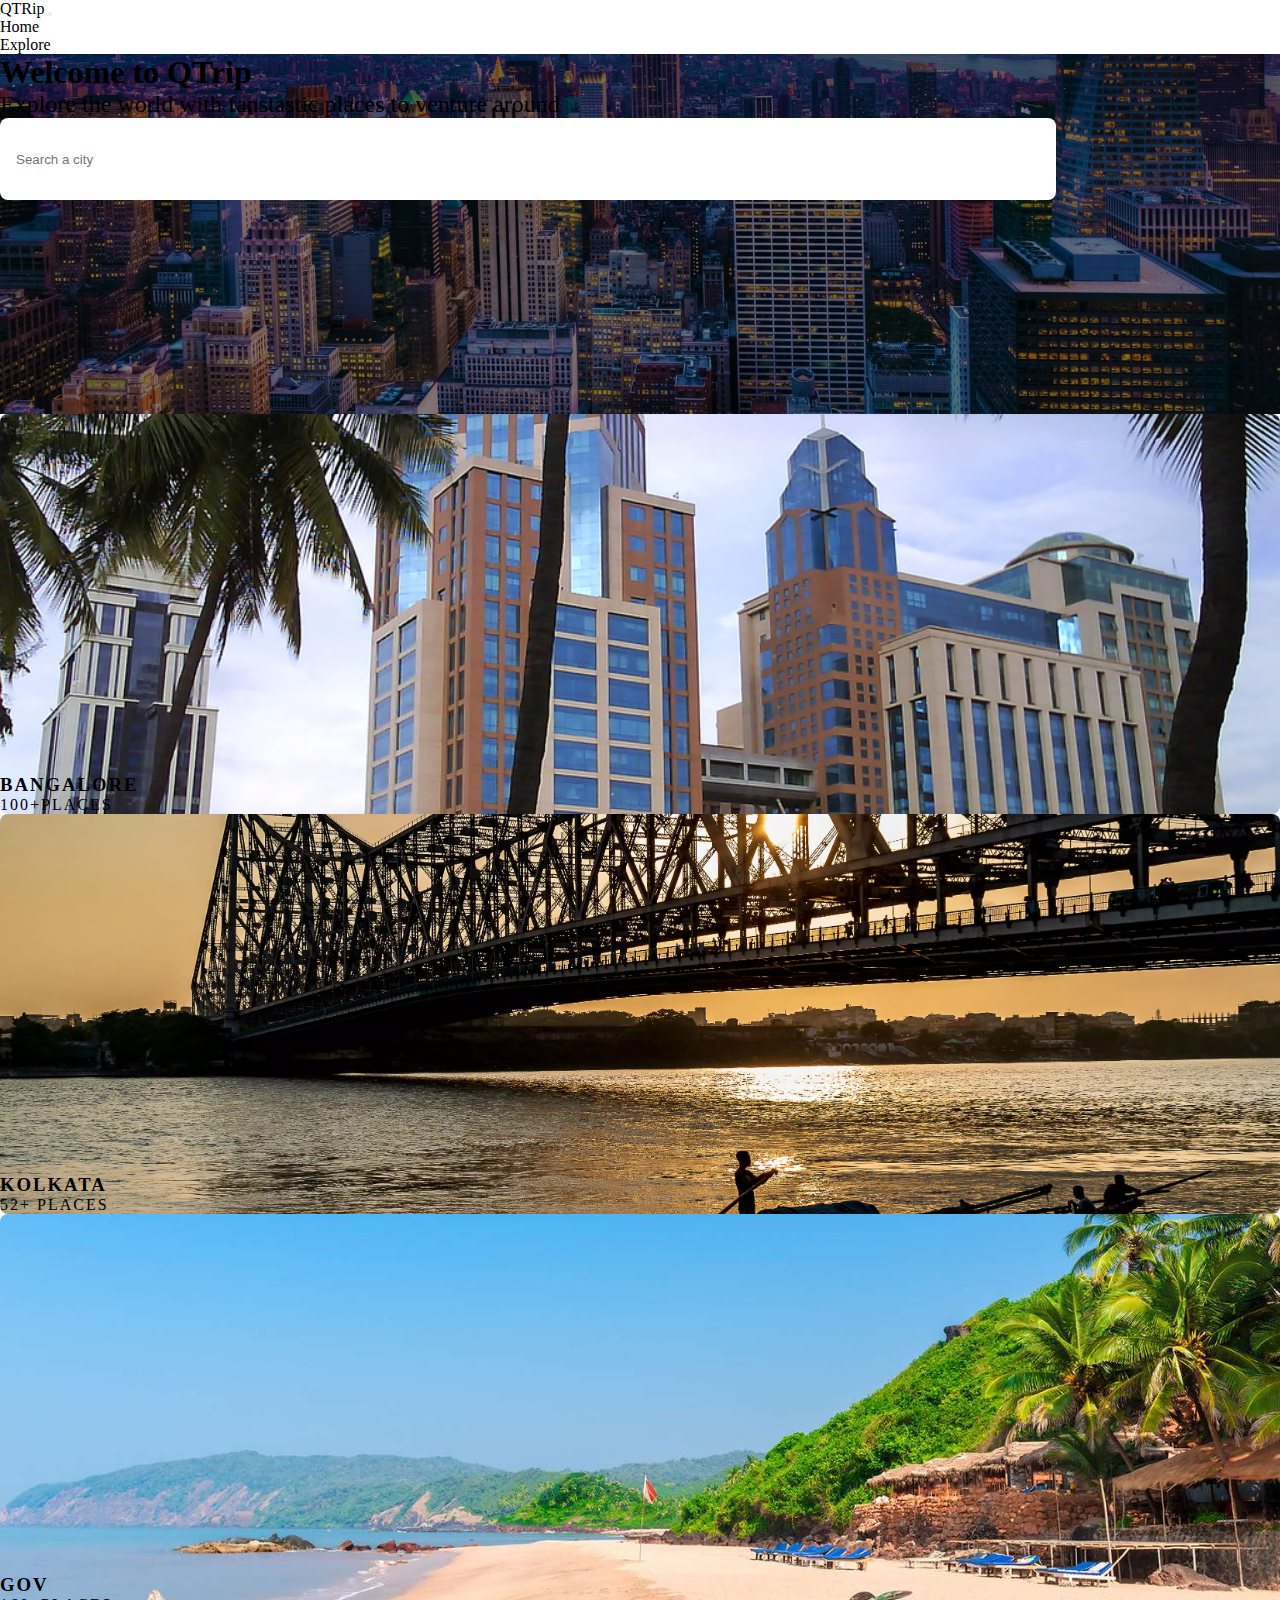
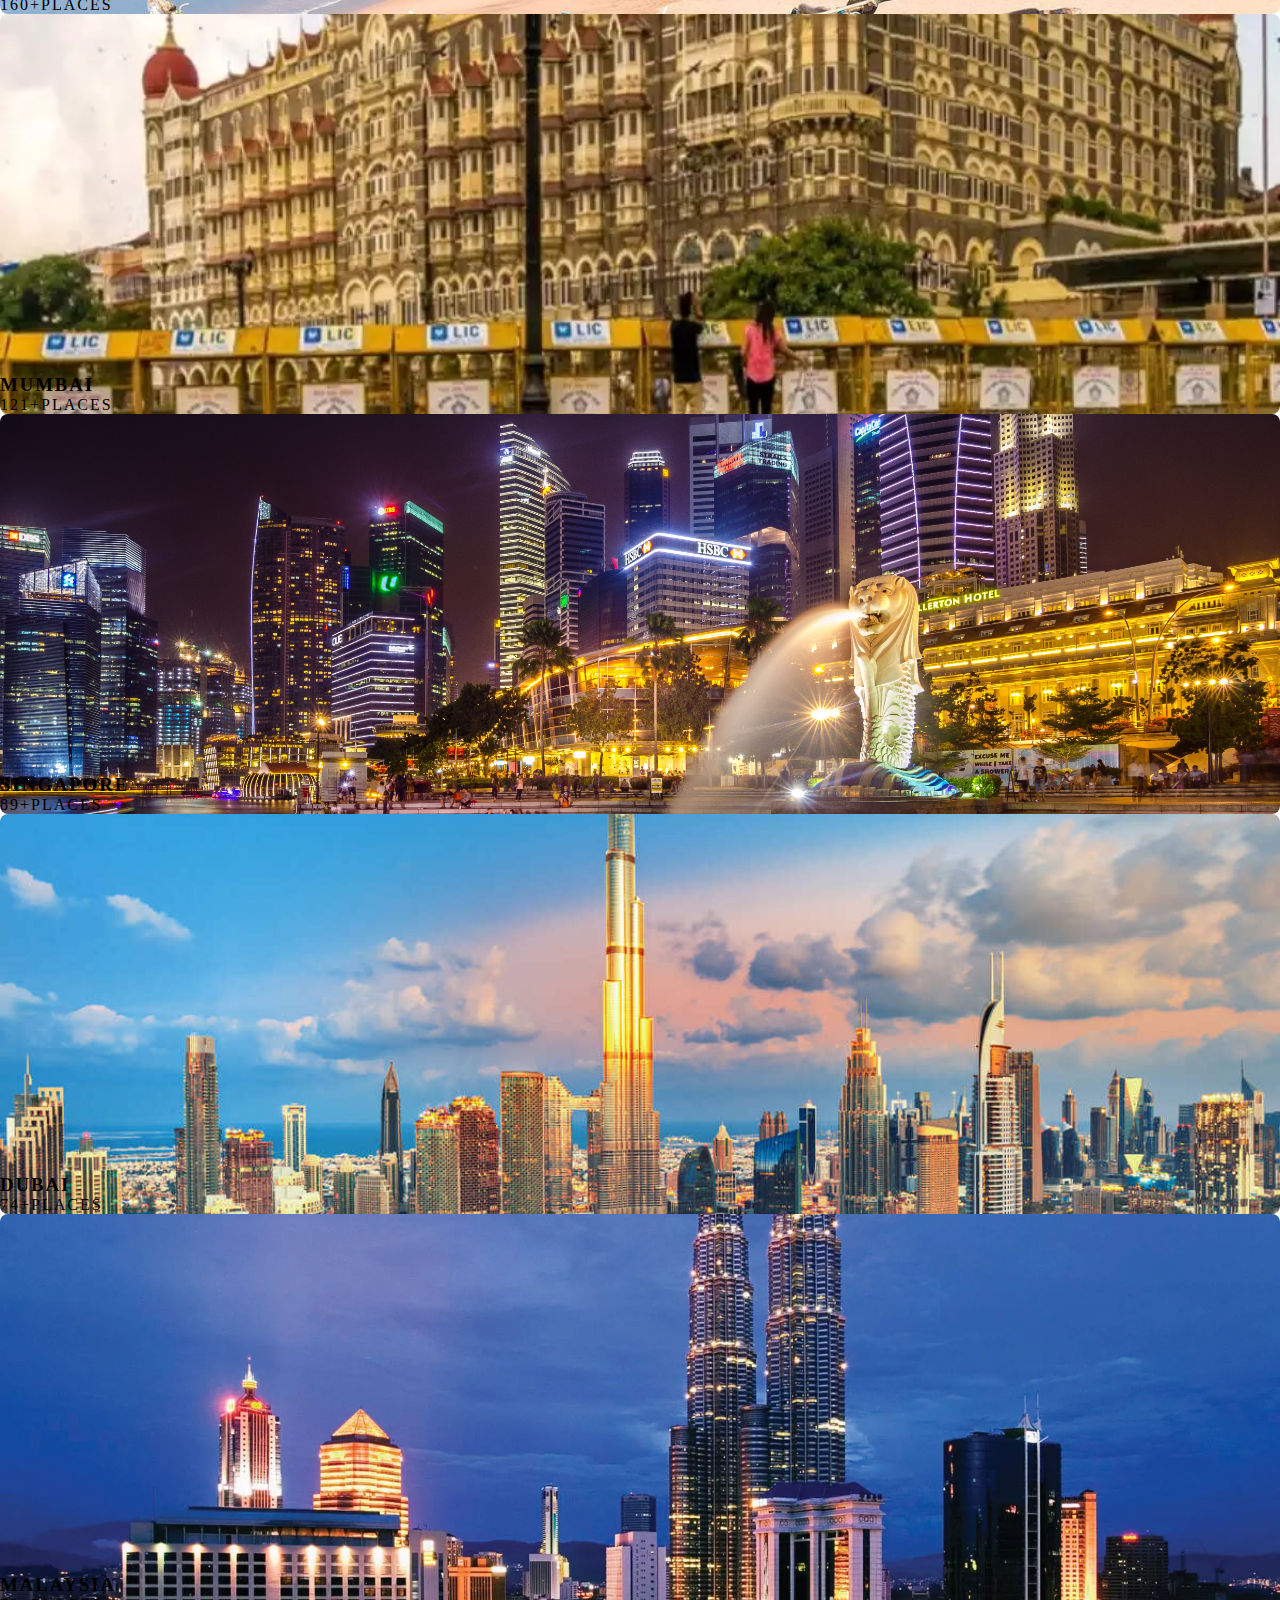
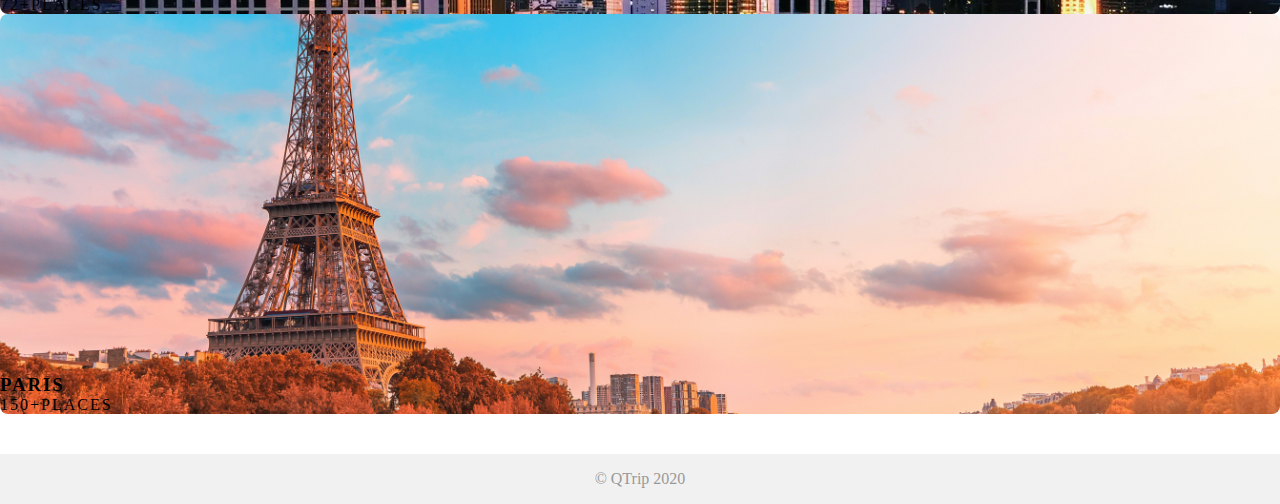
<file: index.html>
<!DOCTYPE html>
<html lang="en">

<head>
  <meta charset="UTF-8" />
  <meta name="viewport" content="width=device-width, initial-scale=1.0" />
  <title>QTrip</title>
  <link rel="stylesheet" href="css/styles.css" />

  <!-- TODO: MODULE_LAYOUT -->
  <!-- 1. Create a <link> to the first stylesheet needed for Bootstrap -->
  <link href="https://cdn.jsdelivr.net/npm/bootstrap@5.3.1/dist/css/bootstrap.min.css" rel="stylesheet" integrity="sha384-4bw+/aepP/YC94hEpVNVgiZdgIC5+VKNBQNGCHeKRQN+PtmoHDEXuppvnDJzQIu9" crossorigin="anonymous">
  
</head>

<body>

  <!-- TODO: MODULE_LAYOUT -->
  <!-- 1. Use appropriate css classes on nav element. -->
  <!-- 2. Add child elements as required. -->
  <!-- this is my changes here -->

   <nav class="navbar navbar-expand-lg bg-dark-subtle">
    <div class="container-fluid">
      <a class="navbar-brand " href="#">QTRip</a>
      <button
        class="navbar-toggler"
        type="button"
        data-bs-toggle="collapse"
        data-bs-target="#navbarSupportedContent"
        aria-controls="navbarSupportedContent"
        aria-expanded="false"
        aria-label="Toggle navigation"
      >
        <span class="navbar-toggler-icon"></span>
      </button> 
      <div class="collapse navbar-collapse justify-content-end" id="navbar SupportedContent">
        <ul class="navbar-nav mb-2 mb-lg-0">
          <li class="nav-item">
            <a class="nav-link active " aria-current="page" href="#">Home</a>
          </li>
          <li class="nav-item">
            <a class="nav-link active " aria-current="page" href="./pages/adventures/index.html">Explore</a>
          </li>
        </ul>
      </div>
    </div>
  </nav>
   


  <!-- TODO: MODULE_LAYOUT -->
  <!-- 1. Use appropriate css classes on the hero image container element. -->
  <!-- 2. Add child elements as required. -->
 
   <div class="hero-image d-flex flex-column align-items-center justify-content-center text-xl-center">
    <h1 class="text-white">Welcome to QTrip</h1>
    <p class="hero-subheading text-white">Explore the world with fanstastic places to venture around</p>
    <input class="hero-input" placeholder="Search a city"   tipe="text">
   </div>

   <!-- row-1 col 1-->
     <div class="container ">
      <!-- TODO: MODULE_LAYOUT -->
    <!-- 1. Create the grid like layout as required. -->
      <div class="row mt-3">
        <div class="col-12 col-sm-6 col-lg-3 my-2"><a href="/pages/adventures/index.html">
          <div class="tile">
            <img src="./assets/bengaluru.jpg" alt="" height="100%"width="100%">
            <div class="tile-text text-white text-center">
          <h3>Bangalore</h3>
          <p>100+PLACES</p>
          </div>
        </div>
       </a>
      </div>
      <!--col 2-->
      <div class="col-12 col-sm-6 col-lg-3 my-2"><a href="#!">
        <div class="tile">
          <img src="assets/kolkata.webp" alt="" >
          <div class="tile-text text-white text-center">
        <h3>KOLKATA</h3>
        <p>52+ PLACES</p>
        </div>
      </div>
     </a>
    </div>
    <!--cil 3-->
    <div class="col-12 col-sm-6 col-lg-3 my-2"><a href="#!">
      <div class="tile">
        <img src="assets/goa.jpg" alt="">
        <div class="tile-text text-white text-center">
      <h3>GOV</h3>
      <p>160+PLACES</p>
      </div>
    </div>
   </a>
  </div>
  <!--col 4-->
  <div class="col-12 col-sm-6 col-lg-3 my-2"><a href="#!">
    <div class="tile">
      <img src="assets/mumbai.jpg.webp" alt="">
      <div class="tile-text text-white text-center">
    <h3>MUMBAI</h3>
    <p>121+PLACES</p>
    </div>
  </div>
 </a>
</div>
<!--col 5-->
<div class="col-12 col-sm-6 col-lg-3 my-2"><a href="#!">
  <div class="tile">
    <img src="assets/singapore.jpg" alt="">
    <div class="tile-text text-white text-center">
  <h3>SINGAPORE</h3>
  <p>89+PLACES</p>
  </div>
</div>
</a>
</div>
<!--col 6-->
<div class="col-12 col-sm-6 col-lg-3 my-2"><a href="#!">
  <div class="tile">
    <img src="assets/dubai.jpg" alt="" >
    <div class="tile-text text-white text-center">
  <h3>DUBAI</h3>
  <p>74+PLACES</p>
  </div>
</div>
</a>
</div>
<!--col 7-->
<div class="col-12 col-sm-6 col-lg-3 my-2"><a href="#!">
  <div class="tile">
    <img src="assets/malaysia.jpg.webp" alt="" >
    <div class="tile-text text-white text-center">
  <h3>MALAYSIA</h3>
  <p>72+PLACES</p>
  </div>
</div>
</a>
</div>
<!--col 8-->
<div class="col-12 col-sm-6 col-lg-3 my-2"><a href="#!">
  <div class="tile">
    <img src="assets/paris.jpg" alt="" >
    <div class="tile-text text-white text-center">
  <h3>PARIS</h3>
  <p>150+PLACES</p>
   </div>
   </div>
   </a>
 </div>
 </div>
</div>

  <footer>
    <div class="container">© QTrip 2020</div>
  </footer>

  <!-- TODO: MODULE_LAYOUT -->
  <!-- Add scripts needed for bootstrap to work -->
  <script src="https://cdn.jsdelivr.net/npm/bootstrap@5.3.1/dist/js/bootstrap.bundle.min.js" integrity="sha384-HwwvtgBNo3bZJJLYd8oVXjrBZt8cqVSpeBNS5n7C8IVInixGAoxmnlMuBnhbgrkm" crossorigin="anonymous"></script>

  
</body>

</html>
</file>
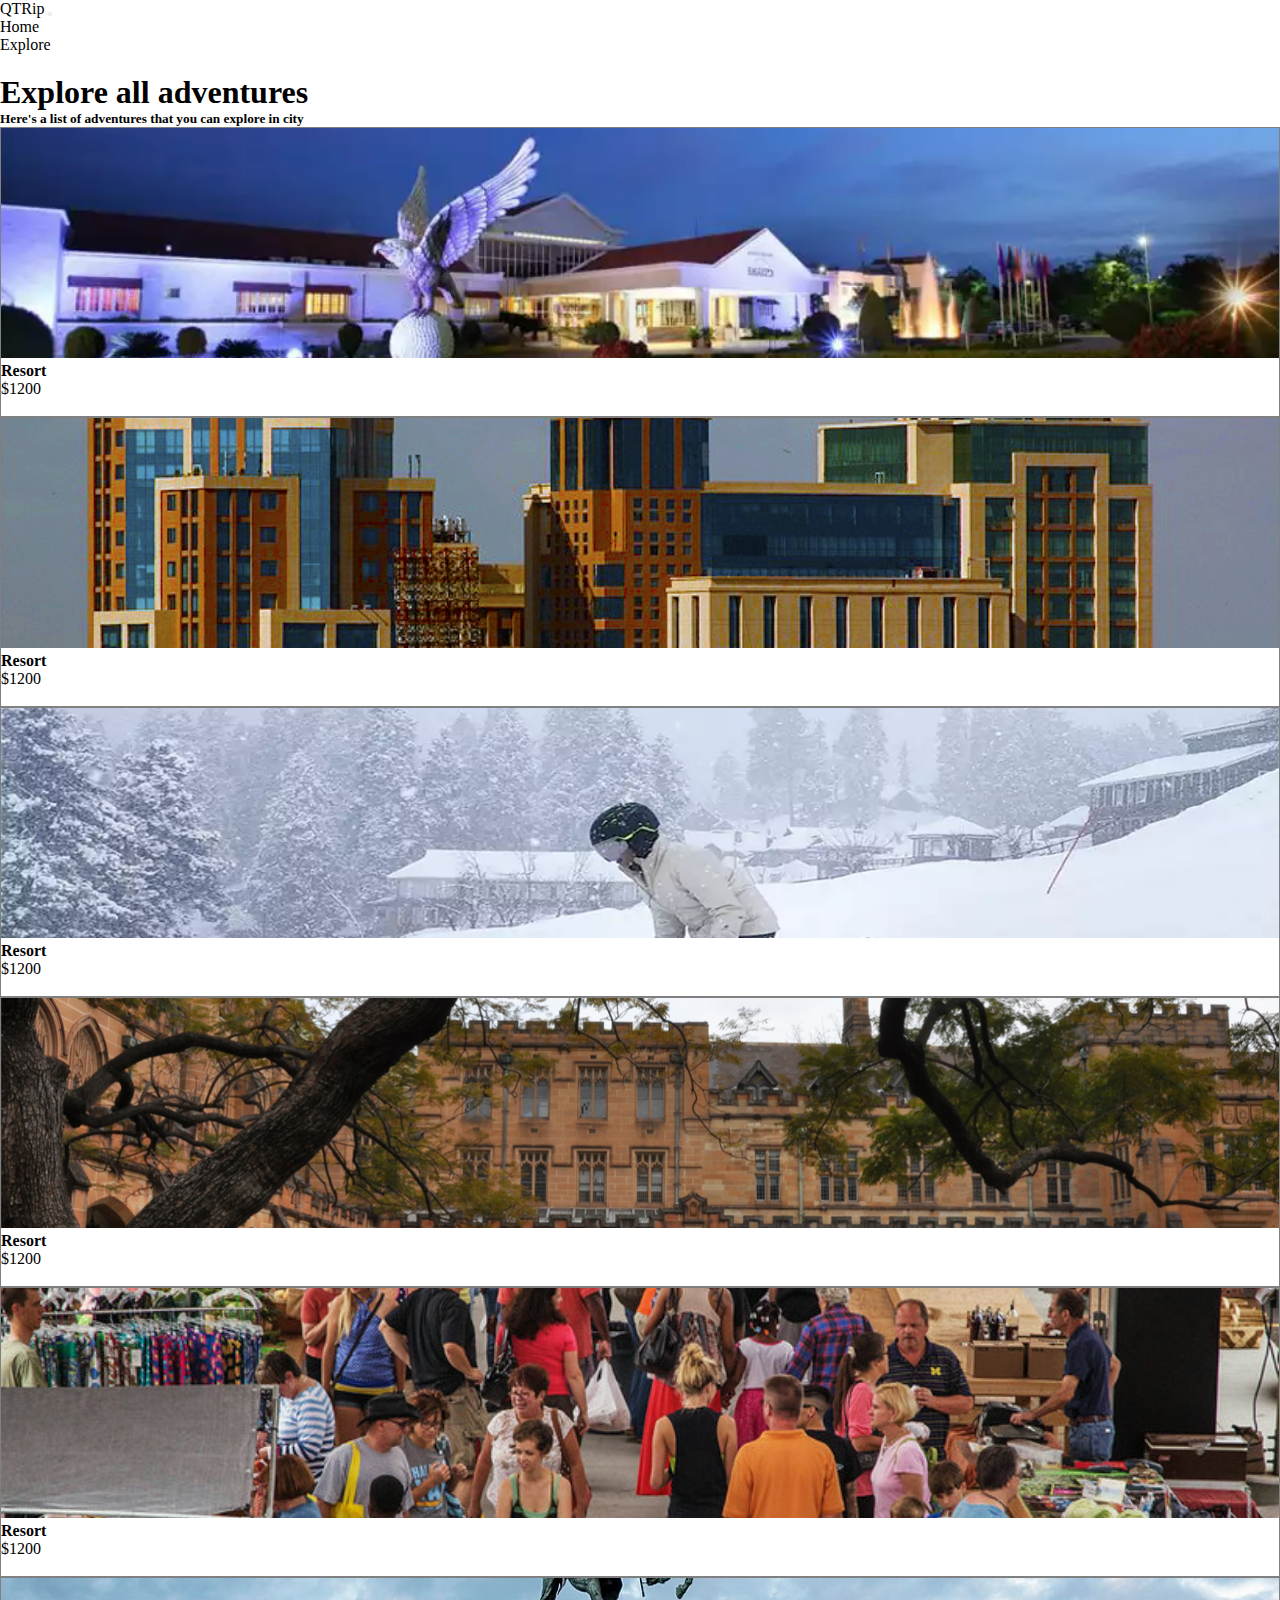
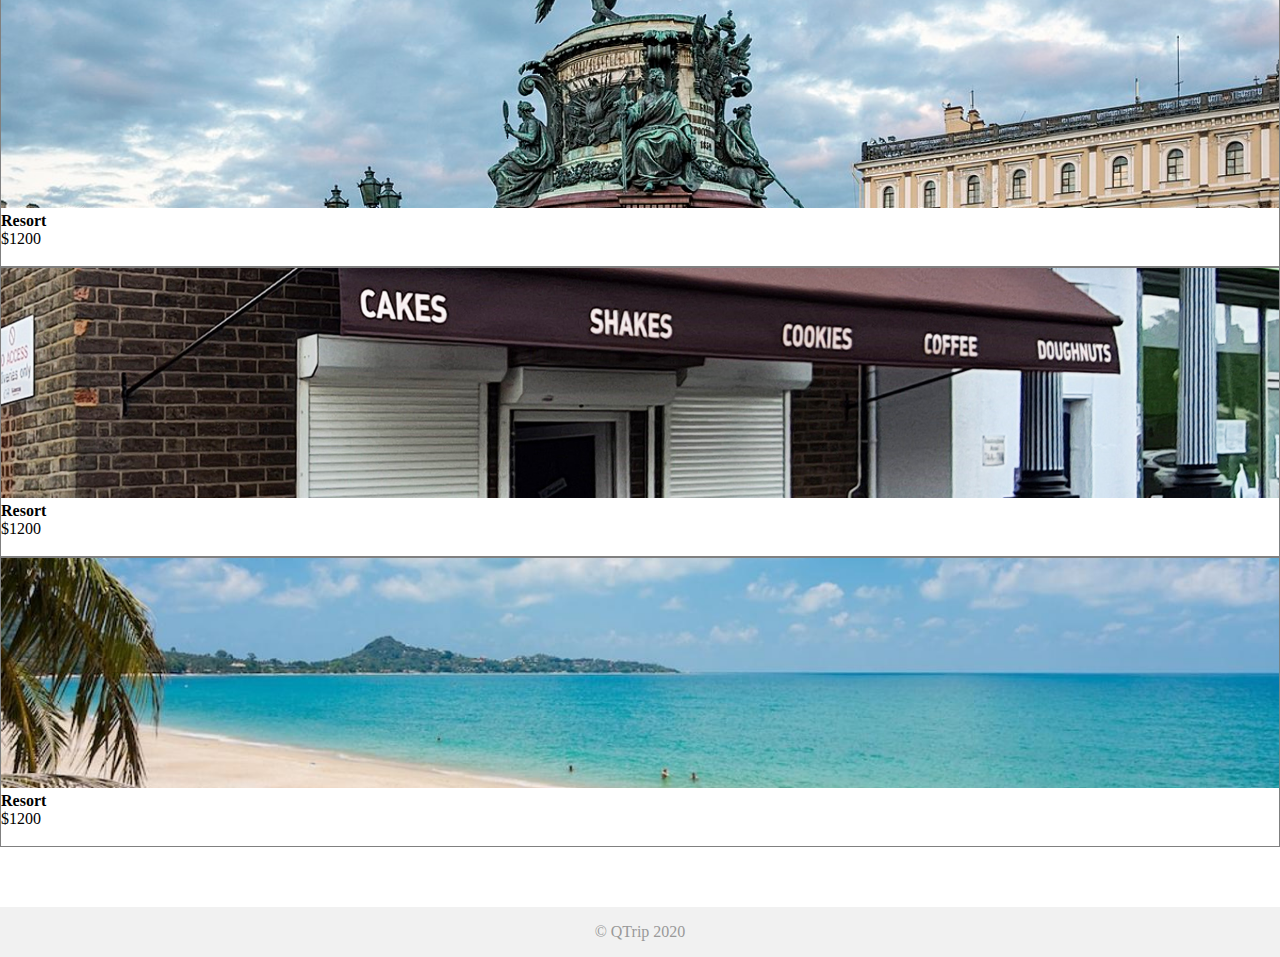
<file: pages/adventures/index.html>
<!DOCTYPE html>
<html lang="en">

<head>
  <meta charset="UTF-8" />
  <meta name="viewport" content="width=device-width, initial-scale=1.0" />
  <title>QTrip Adventures</title>
  <link rel="stylesheet" href="../../css/styles.css" />
  <link href="https://cdn.jsdelivr.net/npm/bootstrap@5.3.1/dist/css/bootstrap.min.css" rel="stylesheet"
    integrity="sha384-4bw+/aepP/YC94hEpVNVgiZdgIC5+VKNBQNGCHeKRQN+PtmoHDEXuppvnDJzQIu9" crossorigin="anonymous">
</head>

<body>
  <!-- TODO: MODULE_ADVENTURES_GRID -->
  <!-- 1. Copy navigation bar HTML from Landing page document -->


  <nav class="navbar navbar-expand-lg bg-dark-subtle ">
    <div class="container-fluid">
      <a class="navbar-brand " href="./../../index.html">QTRip</a>
      <button class="navbar-toggler" type="button" data-bs-toggle="collapse" data-bs-target="#navbarSupportedContent"
        aria-controls="navbarSupportedContent" aria-expanded="false" aria-label="Toggle navigation">
        <span class="navbar-toggler-icon"></span>
      </button>
      <div class="collapse navbar-collapse justify-content-end" id="navbar SupportedContent">
        <ul class="navbar-nav mb-2 mb-lg-0">
          <li class="nav-item">
            <a class="nav-link active " aria-current="page" href="./../../index.html">Home</a>
          </li>
          <li class="nav-item">
            <a class="nav-link active " aria-current="page" href="#!">Explore</a>
          </li>
        </ul>
      </div>
    </div>
  </nav>

  <div class="container ">
    <div class="content ">
      <!-- TODO: MODULE_ADVENTURES_GRID -->
      <!-- 1. Create the grid of adventures by adding child elements as required. -->
      <!--col 1-->
      <h1>Explore all adventures</h1>
      <h5>Here's a list of adventures that you can explore in city</h5>
      <div class="row ">
        <div class="col-6 col-md-3 mb-3">
          <a href="/pages/adventures/resort/index.html">
            <div class="adventure-card rounded-1">
              <img src="./../../assets/adventures/resort.webp" alt="resort image" />
              <div class="text-center d-md-flex justify-content-between mt-md-3 px-md-2">
                <h4>Resort</h4>
                <p>$1200</p>
              </div>
            </div>
          </a>
        </div>
        <!--col 2-->
        <div class="col-6 col-md-3 mb-3"><a href="#!">
            <div class="adventure-card rounded-1"><img src="./../../assets/adventures/tower.jpg" alt="..." width="100%"
                height="80%">
              <div class="text-center d-md-flex justify-content-between mt-md-3 px-md-2">
                <h4>Resort</h4>
                <p>$1200</p>
              </div>
            </div>
          </a>
        </div>
        <!--col 3-->

        <div class="col-6 col-md-3 mb-3"><a href="#!">
            <div class="adventure-card rounded-1"><img src="./../../assets/adventures/skiing.webp" alt="..."
                width="100%" height="80%">
              <div class="text-center d-md-flex justify-content-between mt-md-3 px-md-2">
                <h4>Resort</h4>
                <p>$1200</p>
              </div>
            </div>
          </a>
        </div>

        <!--col 4-->
        <div class="col-6 col-md-3 mb-3"><a href="#!">
            <div class="adventure-card rounded-1"><img src="./../../assets/adventures/university.jpg" alt="..."
                width="100%" height="80%">
              <div class="text-center d-md-flex justify-content-between mt-md-3 px-md-2">
                <h4>Resort</h4>
                <p>$1200</p>
              </div>
            </div>
          </a>
        </div>


        <!--row 2 col 1-->

        <div class="col-6 col-md-3 mb-3"><a href="#!">
            <div class="adventure-card rounded-1"><img src="./../../assets/adventures/market.jpg" alt="..." width="100%"
                height="80%">
              <div class="text-center d-md-flex justify-content-between mt-md-3 px-md-2">
                <h4>Resort</h4>
                <p>$1200</p>
              </div>

            </div>
          </a>
        </div>
        <!--row 2 col 2-->
        <div class="col-6 col-md-3 mb-3"><a href="#!">
            <div class="adventure-card rounded-1"><img src="./../../assets/adventures/monument.jpg" alt="..."
                width="100%" height="80%">
              <div class="text-center d-md-flex justify-content-between mt-md-3 px-md-2">
                <h4>Resort</h4>
                <p>$1200</p>
              </div>
            </div>
          </a>
        </div>
        <!--row 2 col 3-->

        <div class="col-6 col-md-3 mb-3"><a href="#!">
            <div class="adventure-card rounded-1"><img src="./../../assets/adventures/canopy.jpeg" alt="..."
                width="100%" height="80%">
              <div class="text-center d-md-flex justify-content-between mt-md-3 px-md-2">
                <h4>Resort</h4>
                <p>$1200</p>
              </div>

            </div>
          </a>
        </div>
        <!--row 2  col 4-->
        <div class="col-6 col-md-3  mb-3"><a href="#!">
            <div class="adventure-card rounded-1"><img src="./../../assets/adventures/beach_gateway.jpg" alt="..."
                width="100%" height="80%">
              <div class="text-center d-md-flex justify-content-between mt-md-3 px-md-2">
                <h4>Resort</h4>
                <p>$1200</p>
              </div>

            </div>
          </a>
        </div>
      </div>
    </div>
  </div>

  <footer>
    <div class="container">© QTrip 2020</div>
  </footer>
  <script src="https://cdn.jsdelivr.net/npm/bootstrap@5.3.1/dist/js/bootstrap.bundle.min.js"
    integrity="sha384-HwwvtgBNo3bZJJLYd8oVXjrBZt8cqVSpeBNS5n7C8IVInixGAoxmnlMuBnhbgrkm"
    crossorigin="anonymous"></script>

</body>

</html>
</file>
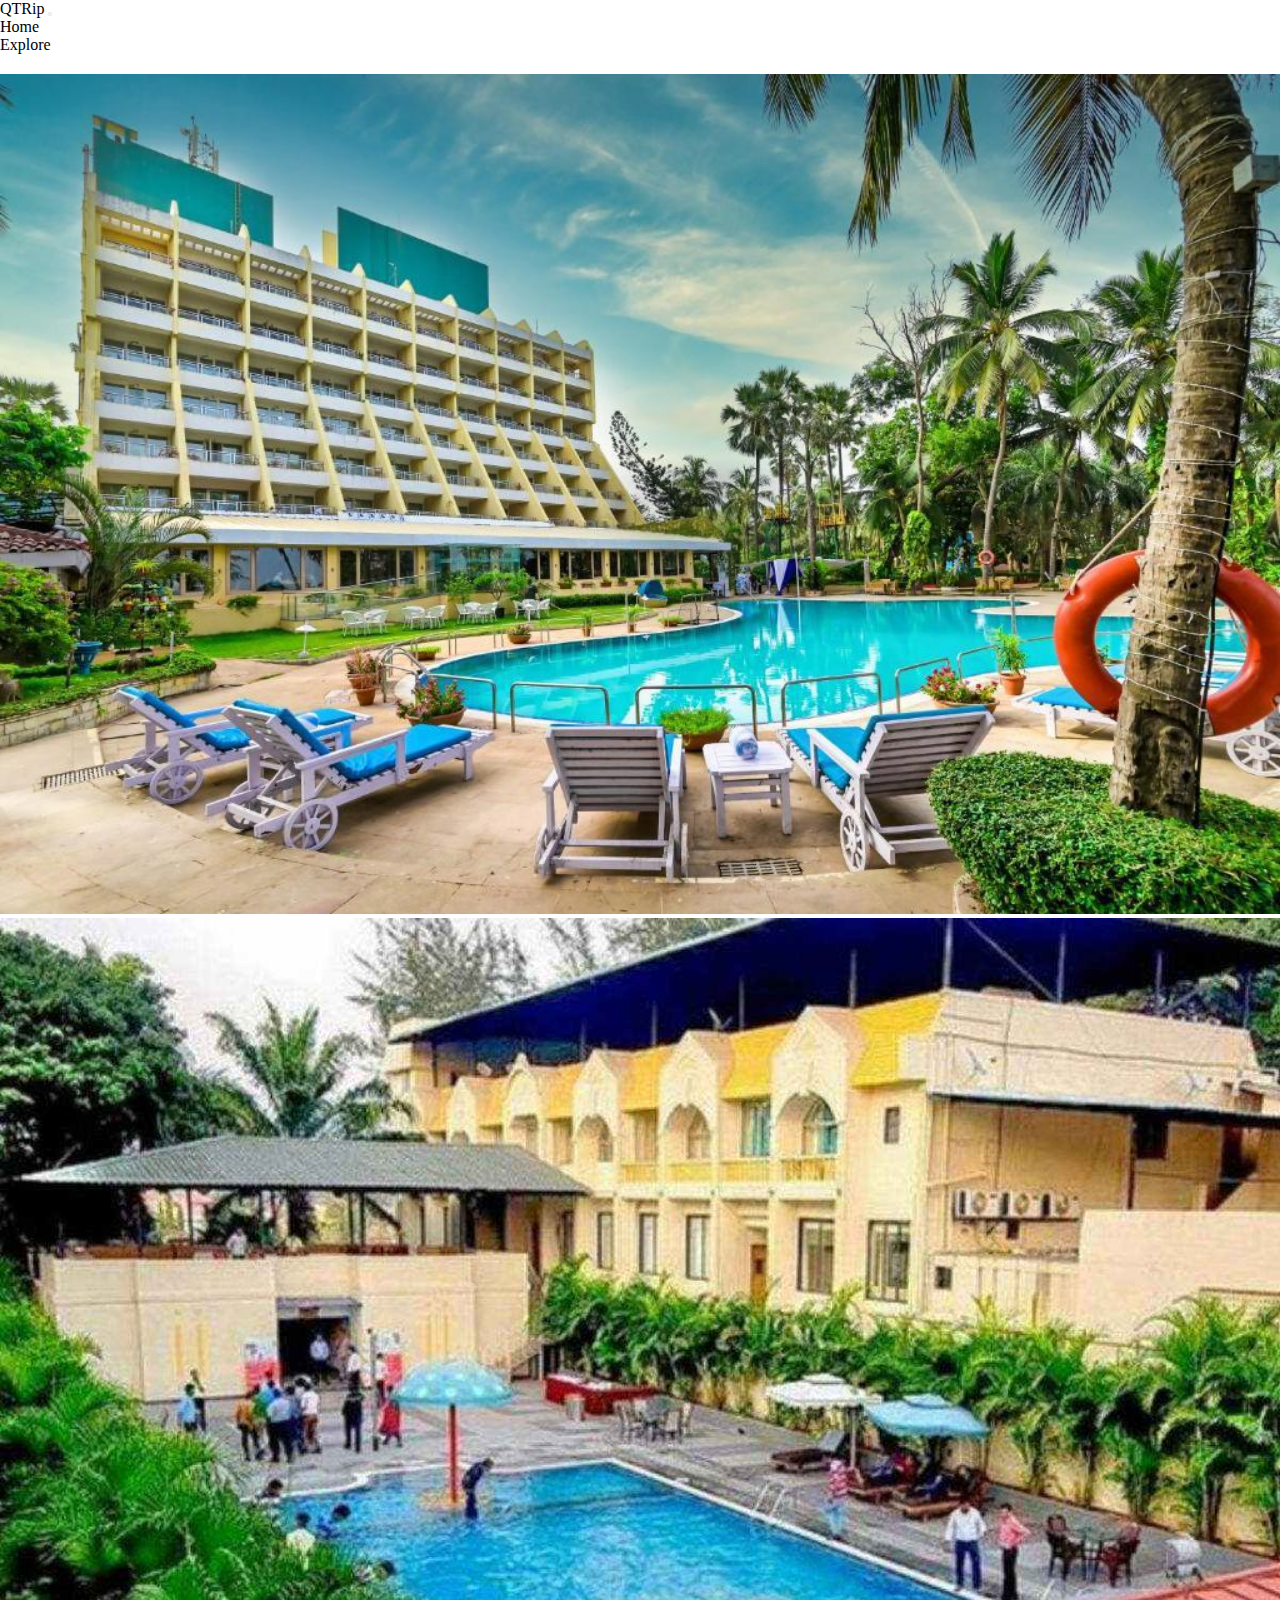
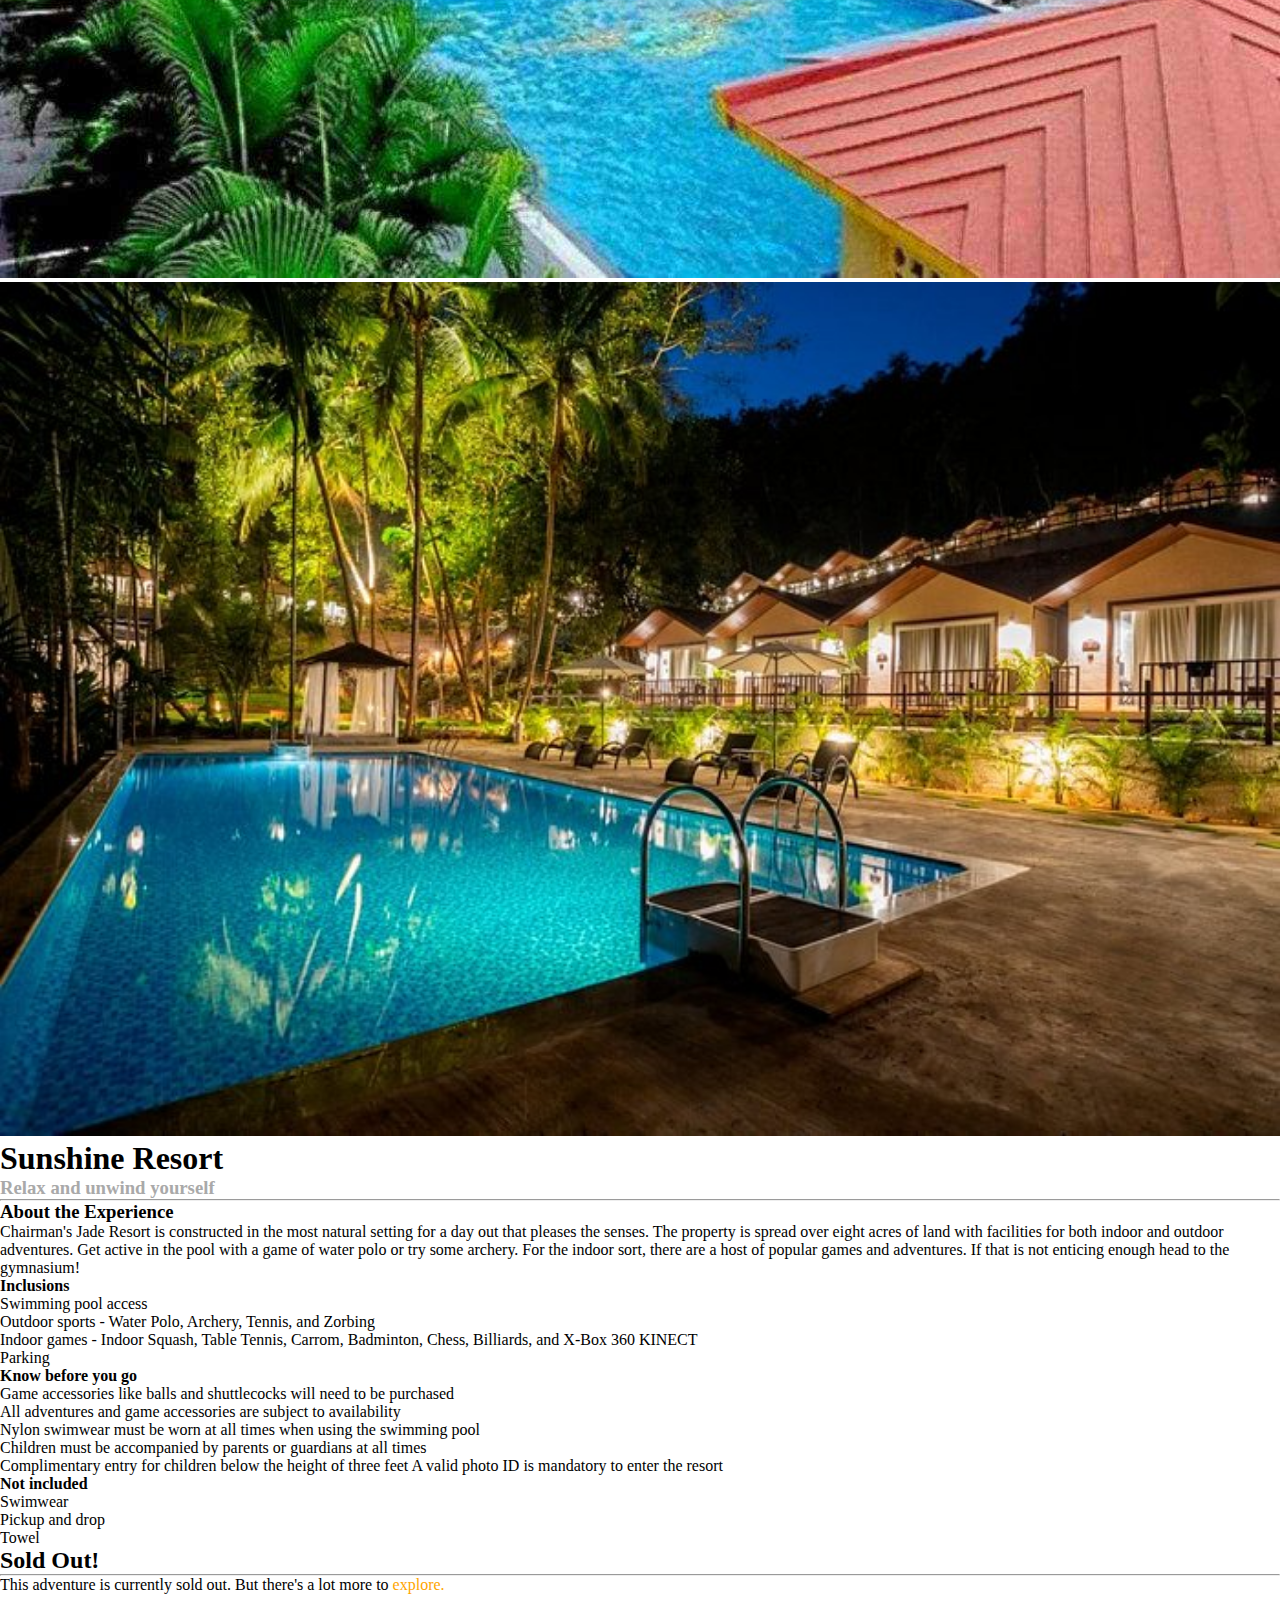
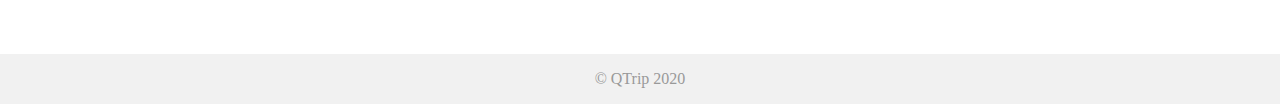
<file: pages/adventures/resort/index.html>
<!DOCTYPE html>
<html lang="en">

<head>
  <meta charset="UTF-8" />
  <meta name="viewport" content="width=device-width, initial-scale=1.0" />
  <title>QTrip Adventure Detail</title>
  <link rel="stylesheet" href="../../../css/styles.css" />
  <link href="https://cdn.jsdelivr.net/npm/bootstrap@5.3.1/dist/css/bootstrap.min.css" rel="stylesheet"
    integrity="sha384-4bw+/aepP/YC94hEpVNVgiZdgIC5+VKNBQNGCHeKRQN+PtmoHDEXuppvnDJzQIu9" crossorigin="anonymous">

</head>

<body>
  <!-- TODO: MODULE_ADVENTURE_DETAILS -->
  <!-- 1. Copy navigation bar HTML from Landing page document -->

  <nav class="navbar navbar-expand-lg bg-dark-subtle ">
    <div class="container-fluid">
      <a class="navbar-brand " href="./../../../index.html">QTRip</a>
      <button class="navbar-toggler" type="button" data-bs-toggle="collapse" data-bs-target="#navbarSupportedContent"
        aria-controls="navbarSupportedContent" aria-expanded="false" aria-label="Toggle navigation">
        <span class="navbar-toggler-icon"></span>
      </button>
      <div class="collapse navbar-collapse justify-content-end" id="navbar SupportedContent">
        <ul class="navbar-nav mb-2 mb-lg-0">
          <li class="nav-item">
            <a class="nav-link active " aria-current="page" href="./../../../index.html">Home</a>
          </li>
          <li class="nav-item">
            <a class="nav-link active " aria-current="page" href="/pages/adventures/index.html">Explore</a>
          </li>
        </ul>
      </div>
    </div>
  </nav>

  <div class="container">
    <div class="content">
      <div class="row">
        <div class=" col-12 col-lg-8 ">
          <div class="adventure-detail-card border rounded mb-3 p-3">
            <div class="row">
              <div class="col-12 col-lg-8 ">
                <img class="adventure-card-image" src="./../../../assets/adventures/resort/resort1.jpg" alt="" />
              </div>
              <div class=" col-lg-4 d-none d-lg-block  ">
                <div>
                <img class="adventure-card-image mb-3" src="./../../../assets/adventures/resort/resort2.jpg" alt="" />
                </div>
                <div>
                <img class="adventure-card-image" src="./../../../assets/adventures/resort/resort3.jpg" alt="" />
                </div>
              </div>
            </div>
            <div>
              <h1>Sunshine Resort</h1>
              <h3 style="color:darkgray">Relax and unwind yourself</h3>
              <hr>
              <h3>About the Experience</h3>
              <p>Chairman's Jade Resort is constructed in the most natural setting for a day out that pleases the
                senses.
                The property is spread over eight acres of land with facilities for both indoor and outdoor adventures.
                Get active in the pool with a game of water polo or try some archery. For the indoor sort, there are a
                host of popular games and adventures. If that is not enticing enough head to the gymnasium!
              </p>
              <h4>Inclusions</h4>
              <ul>
                <li>Swimming pool access
                </li>
                <li>Outdoor sports - Water Polo, Archery, Tennis, and Zorbing</li>
                <li>Indoor games - Indoor Squash, Table Tennis, Carrom, Badminton, Chess, Billiards, and X-Box 360
                  KINECT
                </li>
                <li>Parking</li>
              </ul>
              <h4>Know before you go</h4>
              <ul>
                <li>Game accessories like balls and shuttlecocks will need to be purchased</li>
                <li>All adventures and game accessories are subject to availability</li>
                <li>Nylon swimwear must be worn at all times when using the swimming pool</li>
                <li>Children must be accompanied by parents or guardians at all times</li>
                <li>Complimentary entry for children below the height of three feet A valid photo ID is mandatory to
                  enter
                  the resort</li>
              </ul>
              <h4>Not included</h4>
              <ul>
                <li>Swimwear</li>
                <li>Pickup and drop</li>
                <li>Towel</li>
              </ul>



            </div>
          </div>
        </div>
        <div class="col-12 col-lg-4  ">
          <div class="border rounded p-3">
          <h2>Sold Out!</h2>
          <hr>
          <p>This adventure is currently sold out. But there's a lot more to <a
              href="/pages/adventures/index.html"><span style="color:orange;">explore.</span></a></p>
              </div>
        </div>
      </div>
    </div>
  </div>

  <!-- TOOD: MODULE_ADVENTURE_DETAILS -->
  <!-- 1. Write the child elements as required. -->
  <!-- 2. Remember to use .adventure-card and its related classes. -->



  <footer>
    <div class="container">© QTrip 2020</div>
  </footer>

  <script src="https://cdn.jsdelivr.net/npm/bootstrap@5.3.1/dist/js/bootstrap.bundle.min.js"
    integrity="sha384-HwwvtgBNo3bZJJLYd8oVXjrBZt8cqVSpeBNS5n7C8IVInixGAoxmnlMuBnhbgrkm"
    crossorigin="anonymous"></script>
</body>

</html>
</file>
<file: css/styles.css>
* {
  margin: 0px;
  padding: 0px;
}
html,
body {
  position: relative;
}

body {
  overflow-y: auto;
  min-height: 100vh;
}
textarea:focus,
input:focus {
  outline: none;
}
a {
  color: inherit !important;
  text-decoration: none !important;
}
footer {
  background: #f1f1f1;
  width: 100%;
  padding: 16px 0px;
  color: #999;
  vertical-align: bottom;
  margin-top: 40px;
  text-align: center;
  /* width: 100%; */
  /* height: 2.5rem;   */
}

.banner {
  height: 500px;
  width: 100%;
  background: #999;
  margin: 20px 0px;
}

.content {
  padding: 20px 0px;
  /* display: flex; */
  /* flex-wrap: wrap; */
}

/* ================================== */
/* Layout page CSS */
/* ================================== */

.tile {
  /* TODO: MODULE_CARDS */
  /* 1. Fill in the required properties. */
  position:relative;
  height: 25rem;
  border-radius: 8px;
  overflow: hidden;
}


.tile img {
  /* TODO: MODULE_CARDS */
  /* 1. Fill in the required properties. */
  width: 100%;
  height: 100%;
  object-fit: cover;
  transition: all .3s;
}
.tile img:hover {
  /* TODO: MODULE_CARDS */
  /* 1. Fill in the required properties. */
  filter:brightness(50%);
  transform: scale(1.1);

  
}

/* Hint: Notice the position:absolute and z-index properties. */
/* Think about how those in relation to the existing "tile" classes. */
.tile-text {
  position: absolute;
  z-index: 1;
  text-transform: uppercase;
  letter-spacing: 2px;
  bottom: 0px;
  left: 0px;
  right: 0px;
  
  
  
}

.hero-image {
  /* Use "linear-gradient" to add a darken background effect to the image (photographer.jpg). This will make the text easier to read */
  background-image: linear-gradient(rgba(0, 0, 0, 0.5), rgba(0, 0, 0, 0.5)),
    url("/assets/hero.jpg");

  /* TODO: MODULE_LAYOUT */
  /* 1. Set a specific height. */
  height:40vh;
  /* 2. Position and center the image to scale nicely on all screens. */
  background-position: center;
  background-size:cover;
}

.hero-subheading {
  font-size: 24px;
  font-weight: 100;
}
.hero-input {
  width: 80%;
  height: 50px;
  padding: 16px;
  border-radius: 8px;
  border: none;
}

.nav-link {
  margin-right: 36px;
}

/* ================================== */
/* Adventures grid page CSS */
/* ================================== */

.adventure-card {
  /* TODO: MODULE_ADVENTURES_GRID */
  /* 1. Fill in the required properties. */
  height:18rem;
  border: solid 1px gray;
  overflow:hidden;
  
}
.adventure-card img {
  /* TODO: MODULE_ADVENTURES_GRID */
  /* 1. Fill in the required properties. */
  height:80%;
  width:100%;
  object-fit: cover;
  transition: all .3s;
   
   
}
.adventure-card img:hover {
  /* TODO: MODULE_ADVENTURES_GRID */
  /* 1. Fill in the required properties. */
  filter:brightness(50%); 
  

}

/* ================================== */
/* Adventure details page CSS */
/* ================================== */

.adventure-detail-card {
  /* TODO: MODULE_ADVENTURE_DETAILS */
  /* 1. Fill in the required properties. */

 
}

.adventure-card-image {
  /* TODO: MODULE_ADVENTURE_DETAILS */
  /* 1. Fill in the required properties. */
  object-fit: cover;
  transition: all .3s;
  height:100%;
  width:100%;
}
.adventure-card-image:hover {
  /* TODO: MODULE_ADVENTURE_DETAILS */
  /* 1. Fill in the required properties. */
  filter:brightness(50%); 
}
.experience-content ul li {
  margin-left: 16px;
  padding: 0;
}

@media only screen and (min-width: 768px) {
  /* For desktops phones: */
  #reservation {
    width: 400px;
    position: fixed;
  }
}
</file>
